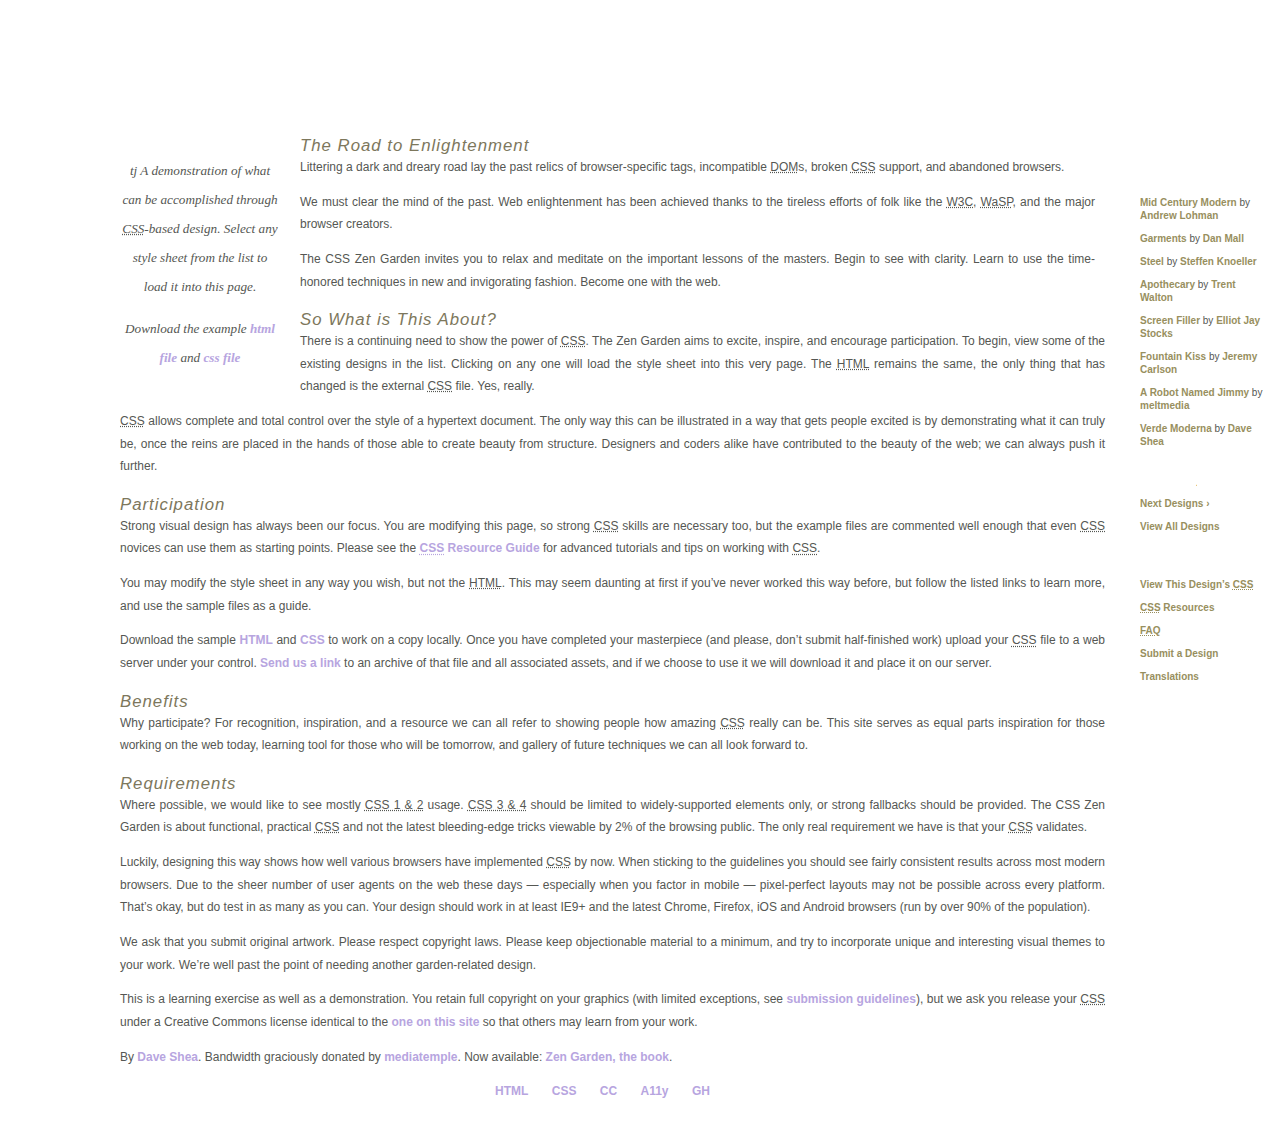
<file: index.html>
<!DOCTYPE html>
<html lang="en">
  <head>
    <meta charset="utf-8" />
    <title>CSS Zen Garden: The Beauty of CSS Design</title>

    <link rel="stylesheet" media="screen" href="style.css?v=8may2013" />
    <link
      rel="alternate"
      type="application/rss+xml"
      title="RSS"
      href="http://www.csszengarden.com/zengarden.xml"
    />

    <meta name="viewport" content="width=device-width, initial-scale=1.0" />
    <meta name="author" content="Dave Shea" />
    <meta
      name="description"
      content="A demonstration of what can be accomplished visually through CSS-based design."
    />
    <meta name="robots" content="all" />

    <!--[if lt IE 9]>
      <script src="script/html5shiv.js"></script>
    <![endif]-->
  </head>

  <!--



	View source is a feature, not a bug. Thanks for your curiosity and
	interest in participating!

	Here are the submission guidelines for the new and improved csszengarden.com:

	- CSS3? Of course! Prefix for ALL browsers where necessary.
	- go responsive; test your layout at multiple screen sizes.
	- your browser testing baseline: IE9+, recent Chrome/Firefox/Safari, and iOS/Android
	- Graceful degradation is acceptable, and in fact highly encouraged.
	- use classes for styling. Don't use ids.
	- web fonts are cool, just make sure you have a license to share the files. Hosted
	  services that are applied via the CSS file (ie. Google Fonts) will work fine, but
	  most that require custom HTML won't. TypeKit is supported, see the readme on this
	  page for usage instructions: https://github.com/mezzoblue/csszengarden.com/

	And a few tips on building your CSS file:

	- use :first-child, :last-child and :nth-child to get at non-classed elements
	- use ::before and ::after to create pseudo-elements for extra styling
	- use multiple background images to apply as many as you need to any element
	- use the Kellum Method for image replacement, if still needed. http://goo.gl/GXxdI
	- don't rely on the extra divs at the bottom. Use ::before and ::after instead.

		
-->

  <body id="css-zen-garden">
    <div class="page-wrapper">
      <section class="intro" id="zen-intro">
        <header role="banner">
          <h1>Tj Thouhid</h1>
          <h2>
            The Beauty of <abbr title="Cascading Style Sheets">CSS</abbr> Design
          </h2>
        </header>

        <div class="summary" id="zen-summary" role="article">
          <p>
            tj A demonstration of what can be accomplished through
            <abbr title="Cascading Style Sheets">CSS</abbr>-based design. Select
            any style sheet from the list to load it into this page.
          </p>
          <p>
            Download the example
            <a
              href="/examples/index"
              title="This page's source HTML code, not to be modified."
              >html file</a
            >
            and
            <a
              href="/examples/style.css"
              title="This page's sample CSS, the file you may modify."
              >css file</a
            >
          </p>
        </div>

        <div class="preamble" id="zen-preamble" role="article">
          <h3>The Road to Enlightenment</h3>
          <p>
            Littering a dark and dreary road lay the past relics of
            browser-specific tags, incompatible
            <abbr title="Document Object Model">DOM</abbr>s, broken
            <abbr title="Cascading Style Sheets">CSS</abbr> support, and
            abandoned browsers.
          </p>
          <p>
            We must clear the mind of the past. Web enlightenment has been
            achieved thanks to the tireless efforts of folk like the
            <abbr title="World Wide Web Consortium">W3C</abbr>,
            <abbr title="Web Standards Project">WaSP</abbr>, and the major
            browser creators.
          </p>
          <p>
            The CSS Zen Garden invites you to relax and meditate on the
            important lessons of the masters. Begin to see with clarity. Learn
            to use the time-honored techniques in new and invigorating fashion.
            Become one with the web.
          </p>
        </div>
      </section>

      <div class="main supporting" id="zen-supporting" role="main">
        <div class="explanation" id="zen-explanation" role="article">
          <h3>So What is This About?</h3>
          <p>
            There is a continuing need to show the power of
            <abbr title="Cascading Style Sheets">CSS</abbr>. The Zen Garden aims
            to excite, inspire, and encourage participation. To begin, view some
            of the existing designs in the list. Clicking on any one will load
            the style sheet into this very page. The
            <abbr title="HyperText Markup Language">HTML</abbr> remains the
            same, the only thing that has changed is the external
            <abbr title="Cascading Style Sheets">CSS</abbr> file. Yes, really.
          </p>
          <p>
            <abbr title="Cascading Style Sheets">CSS</abbr> allows complete and
            total control over the style of a hypertext document. The only way
            this can be illustrated in a way that gets people excited is by
            demonstrating what it can truly be, once the reins are placed in the
            hands of those able to create beauty from structure. Designers and
            coders alike have contributed to the beauty of the web; we can
            always push it further.
          </p>
        </div>

        <div class="participation" id="zen-participation" role="article">
          <h3>Participation</h3>
          <p>
            Strong visual design has always been our focus. You are modifying
            this page, so strong
            <abbr title="Cascading Style Sheets">CSS</abbr> skills are necessary
            too, but the example files are commented well enough that even
            <abbr title="Cascading Style Sheets">CSS</abbr> novices can use them
            as starting points. Please see the
            <a
              href="/pages/resources/"
              title="A listing of CSS-related resources"
              ><abbr title="Cascading Style Sheets">CSS</abbr> Resource Guide</a
            >
            for advanced tutorials and tips on working with
            <abbr title="Cascading Style Sheets">CSS</abbr>.
          </p>
          <p>
            You may modify the style sheet in any way you wish, but not the
            <abbr title="HyperText Markup Language">HTML</abbr>. This may seem
            daunting at first if you&#8217;ve never worked this way before, but
            follow the listed links to learn more, and use the sample files as a
            guide.
          </p>
          <p>
            Download the sample
            <a
              href="/examples/index"
              title="This page's source HTML code, not to be modified."
              >HTML</a
            >
            and
            <a
              href="/examples/style.css"
              title="This page's sample CSS, the file you may modify."
              >CSS</a
            >
            to work on a copy locally. Once you have completed your masterpiece
            (and please, don&#8217;t submit half-finished work) upload your
            <abbr title="Cascading Style Sheets">CSS</abbr> file to a web server
            under your control.
            <a
              href="/pages/submit/"
              title="Use the contact form to send us your CSS file"
              >Send us a link</a
            >
            to an archive of that file and all associated assets, and if we
            choose to use it we will download it and place it on our server.
          </p>
        </div>

        <div class="benefits" id="zen-benefits" role="article">
          <h3>Benefits</h3>
          <p>
            Why participate? For recognition, inspiration, and a resource we can
            all refer to showing people how amazing
            <abbr title="Cascading Style Sheets">CSS</abbr> really can be. This
            site serves as equal parts inspiration for those working on the web
            today, learning tool for those who will be tomorrow, and gallery of
            future techniques we can all look forward to.
          </p>
        </div>

        <div class="requirements" id="zen-requirements" role="article">
          <h3>Requirements</h3>
          <p>
            Where possible, we would like to see mostly
            <abbr title="Cascading Style Sheets, levels 1 and 2"
              >CSS 1 &amp; 2</abbr
            >
            usage.
            <abbr title="Cascading Style Sheets, levels 3 and 4"
              >CSS 3 &amp; 4</abbr
            >
            should be limited to widely-supported elements only, or strong
            fallbacks should be provided. The CSS Zen Garden is about
            functional, practical
            <abbr title="Cascading Style Sheets">CSS</abbr> and not the latest
            bleeding-edge tricks viewable by 2% of the browsing public. The only
            real requirement we have is that your
            <abbr title="Cascading Style Sheets">CSS</abbr> validates.
          </p>
          <p>
            Luckily, designing this way shows how well various browsers have
            implemented <abbr title="Cascading Style Sheets">CSS</abbr> by now.
            When sticking to the guidelines you should see fairly consistent
            results across most modern browsers. Due to the sheer number of user
            agents on the web these days &#8212; especially when you factor in
            mobile &#8212; pixel-perfect layouts may not be possible across
            every platform. That&#8217;s okay, but do test in as many as you
            can. Your design should work in at least IE9+ and the latest Chrome,
            Firefox, iOS and Android browsers (run by over 90% of the
            population).
          </p>
          <p>
            We ask that you submit original artwork. Please respect copyright
            laws. Please keep objectionable material to a minimum, and try to
            incorporate unique and interesting visual themes to your work.
            We&#8217;re well past the point of needing another garden-related
            design.
          </p>
          <p>
            This is a learning exercise as well as a demonstration. You retain
            full copyright on your graphics (with limited exceptions, see
            <a href="/pages/submit/guidelines/">submission guidelines</a>), but
            we ask you release your
            <abbr title="Cascading Style Sheets">CSS</abbr> under a Creative
            Commons license identical to the
            <a
              href="http://creativecommons.org/licenses/by-nc-sa/3.0/"
              title="View the Zen Garden's license information."
              >one on this site</a
            >
            so that others may learn from your work.
          </p>
          <p role="contentinfo">
            By <a href="http://www.mezzoblue.com/">Dave Shea</a>. Bandwidth
            graciously donated by
            <a href="http://www.mediatemple.net/">mediatemple</a>. Now
            available:
            <a
              href="http://www.amazon.com/exec/obidos/ASIN/0321303474/mezzoblue-20/"
              >Zen Garden, the book</a
            >.
          </p>
        </div>

        <footer>
          <a
            href="http://validator.w3.org/check/referer"
            title="Check the validity of this site&#8217;s HTML"
            class="zen-validate-html"
            >HTML</a
          >
          <a
            href="http://jigsaw.w3.org/css-validator/check/referer"
            title="Check the validity of this site&#8217;s CSS"
            class="zen-validate-css"
            >CSS</a
          >
          <a
            href="http://creativecommons.org/licenses/by-nc-sa/3.0/"
            title="View the Creative Commons license of this site: Attribution-NonCommercial-ShareAlike."
            class="zen-license"
            >CC</a
          >
          <a
            href="http://mezzoblue.com/zengarden/faq/#aaa"
            title="Read about the accessibility of this site"
            class="zen-accessibility"
            >A11y</a
          >
          <a
            href="https://github.com/mezzoblue/csszengarden.com"
            title="Fork this site on Github"
            class="zen-github"
            >GH</a
          >
        </footer>
      </div>

      <aside class="sidebar" role="complementary">
        <div class="wrapper">
          <div class="design-selection" id="design-selection">
            <h3 class="select">Select a Design:</h3>
            <nav role="navigation">
              <ul>
                <li>
                  <a href="/221/" class="design-name">Mid Century Modern</a> by
                  <a href="http://andrewlohman.com/" class="designer-name"
                    >Andrew Lohman</a
                  >
                </li>
                <li>
                  <a href="/220/" class="design-name">Garments</a> by
                  <a href="http://danielmall.com/" class="designer-name"
                    >Dan Mall</a
                  >
                </li>
                <li>
                  <a href="/219/" class="design-name">Steel</a> by
                  <a href="http://steffen-knoeller.de" class="designer-name"
                    >Steffen Knoeller</a
                  >
                </li>
                <li>
                  <a href="/218/" class="design-name">Apothecary</a> by
                  <a href="http://trentwalton.com" class="designer-name"
                    >Trent Walton</a
                  >
                </li>
                <li>
                  <a href="/217/" class="design-name">Screen Filler</a> by
                  <a href="http://elliotjaystocks.com/" class="designer-name"
                    >Elliot Jay Stocks</a
                  >
                </li>
                <li>
                  <a href="/216/" class="design-name">Fountain Kiss</a> by
                  <a href="http://jeremycarlson.com" class="designer-name"
                    >Jeremy Carlson</a
                  >
                </li>
                <li>
                  <a href="/215/" class="design-name">A Robot Named Jimmy</a> by
                  <a href="http://meltmedia.com/" class="designer-name"
                    >meltmedia</a
                  >
                </li>
                <li>
                  <a href="/214/" class="design-name">Verde Moderna</a> by
                  <a href="http://www.mezzoblue.com/" class="designer-name"
                    >Dave Shea</a
                  >
                </li>
              </ul>
            </nav>
          </div>

          <div class="design-archives" id="design-archives">
            <h3 class="archives">Archives:</h3>
            <nav role="navigation">
              <ul>
                <li class="next">
                  <a href="/214/page1">
                    Next Designs <span class="indicator">&rsaquo;</span>
                  </a>
                </li>
                <li class="viewall">
                  <a
                    href="/pages/alldesigns/"
                    title="View every submission to the Zen Garden."
                  >
                    View All Designs
                  </a>
                </li>
              </ul>
            </nav>
          </div>

          <div class="zen-resources" id="zen-resources">
            <h3 class="resources">Resources:</h3>
            <ul>
              <li class="view-css">
                <a
                  href="style.css"
                  title="View the source CSS file of the currently-viewed design."
                >
                  View This Design&#8217;s
                  <abbr title="Cascading Style Sheets">CSS</abbr>
                </a>
              </li>
              <li class="css-resources">
                <a
                  href="/pages/resources/"
                  title="Links to great sites with information on using CSS."
                >
                  <abbr title="Cascading Style Sheets">CSS</abbr> Resources
                </a>
              </li>
              <li class="zen-faq">
                <a
                  href="/pages/faq/"
                  title="A list of Frequently Asked Questions about the Zen Garden."
                >
                  <abbr title="Frequently Asked Questions">FAQ</abbr>
                </a>
              </li>
              <li class="zen-submit">
                <a href="/pages/submit/" title="Send in your own CSS file.">
                  Submit a Design
                </a>
              </li>
              <li class="zen-translations">
                <a
                  href="/pages/translations/"
                  title="View translated versions of this page."
                >
                  Translations
                </a>
              </li>
            </ul>
          </div>
        </div>
      </aside>
    </div>

    <!--

	These superfluous divs/spans were originally provided as catch-alls to add extra imagery.
	These days we have full ::before and ::after support, favour using those instead.
	These only remain for historical design compatibility. They might go away one day.
		
-->
    <div class="extra1" role="presentation"></div>
    <div class="extra2" role="presentation"></div>
    <div class="extra3" role="presentation"></div>
    <div class="extra4" role="presentation"></div>
    <div class="extra5" role="presentation"></div>
    <div class="extra6" role="presentation"></div>
  </body>
</html>
</file>
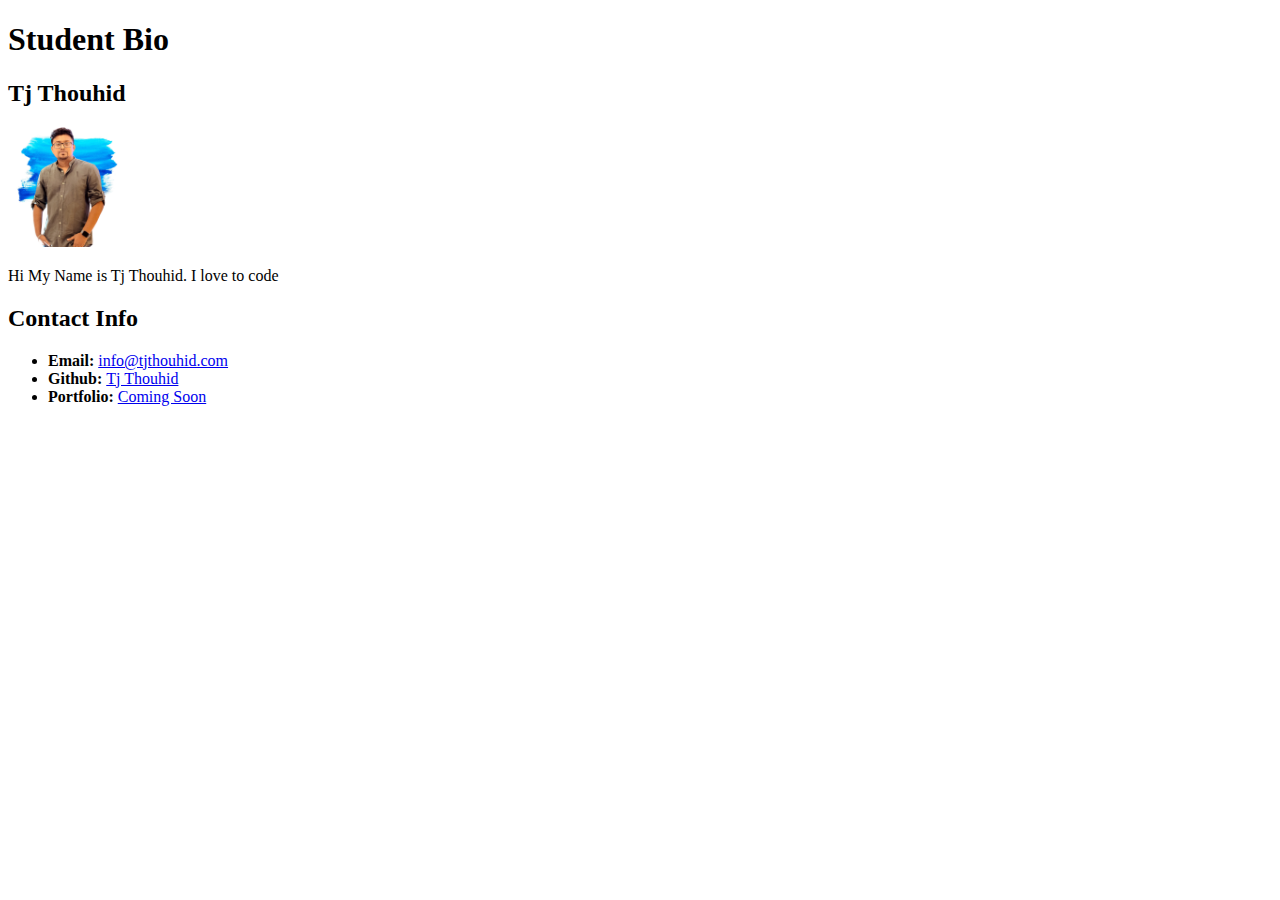
<file: bio.html>
<!DOCTYPE html>
<html lang="en">
  <head>
    <meta charset="UTF-8" />
    <meta name="viewport" content="width=device-width, initial-scale=1.0" />
    <title>MY Bio</title>
  </head>
  <body>
    <h1>Student Bio</h1>
    <h2>Tj Thouhid</h2>
    <img src="./tj.png" width="120px" height="120px" />
    <p>Hi My Name is Tj Thouhid. I love to code</p>
    <h2>Contact Info</h2>
    <ul>
      <li>
        <strong>Email: </strong>
        <a href="mailto:info@tjthouhid.com">info@tjthouhid.com</a>
      </li>
      <li>
        <strong>Github: </strong>
        <a href="https://github.com/tjthouhid">Tj Thouhid</a>
      </li>
      <li>
        <strong>Portfolio: </strong>
        <a href="https://tjthouhid.me">Coming Soon</a>
      </li>
    </ul>
  </body>
</html>
</file>
<file: style.css>
/* css Zen Garden default style v1.02 */
/* css released under Creative Commons License - http://creativecommons.org/licenses/by-nc-sa/1.0/  */

/* This file based on 'Tranquille' by Dave Shea */
/* You may use this file as a foundation for any new work, but you may find it easier to start from scratch. */
/* Not all elements are defined in this file, so you'll most likely want to refer to the xhtml as well. */

/* Your images should be linked as if the CSS file sits in the same folder as the images. ie. no paths. */


/* basic elements */
html {
	margin: 0;
	padding: 0;
	}
body { 
	font: 75% georgia, sans-serif;
	line-height: 1.88889;
	color: #555753; 
	background: #fff url(http://csszengarden.com/001/blossoms.jpg) no-repeat bottom right; 
	margin: 0; 
	padding: 0;
	}
p { 
	margin-top: 0; 
	text-align: justify;
	}
h3 { 
	font: italic normal 1.4em georgia, sans-serif;
	letter-spacing: 1px; 
	margin-bottom: 0; 
	color: #7D775C;
	}
a:link { 
	font-weight: bold; 
	text-decoration: none; 
	color: #B7A5DF;
	}
a:visited { 
	font-weight: bold; 
	text-decoration: none; 
	color: #D4CDDC;
	}
a:hover, a:focus, a:active { 
	text-decoration: underline; 
	color: #9685BA;
	}
abbr {
	border-bottom: none;
	}


/* specific divs */
.page-wrapper { 
	background: url(http://csszengarden.com/001/zen-bg.jpg) no-repeat top left; 
	padding: 0 175px 0 110px;  
	margin: 0; 
	position: relative;
	}

.intro { 
	min-width: 470px;
	width: 100%;
	}

header h1 { 
	background: transparent url(http://csszengarden.com/001/h1.gif) no-repeat top left;
	margin-top: 10px;
	display: block;
	width: 219px;
	height: 87px;
	float: left;

	text-indent: 100%;
	white-space: nowrap;
	overflow: hidden;
	}
header h2 { 
	background: transparent url(http://csszengarden.com/001/h2.gif) no-repeat top left; 
	margin-top: 58px; 
	margin-bottom: 40px; 
	width: 200px; 
	height: 18px; 
	float: right;

	text-indent: 100%;
	white-space: nowrap;
	overflow: hidden;
	}
header {
	padding-top: 20px;
	height: 87px;
}

.summary {
	clear: both; 
	margin: 20px 20px 20px 10px; 
	width: 160px; 
	float: left;
	}
.summary p {
	font: italic 1.1em/2.2 georgia; 
	text-align: center;
	}

.preamble {
	clear: right; 
	padding: 0px 10px 0 10px;
	}
.supporting {	
	padding-left: 10px; 
	margin-bottom: 40px;
	}

footer { 
	text-align: center; 
	}
footer a:link, footer a:visited { 
	margin-right: 20px; 
	}

.sidebar {
	margin-left: 600px; 
	position: absolute; 
	top: 0; 
	right: 0;
	}
.sidebar .wrapper { 
	font: 10px verdana, sans-serif; 
	background: transparent url(http://csszengarden.com/001/paper-bg.jpg) top left repeat-y; 
	padding: 10px; 
	margin-top: 150px; 
	width: 130px; 
	}
.sidebar h3.select { 
	background: transparent url(http://csszengarden.com/001/h3.gif) no-repeat top left; 
	margin: 10px 0 5px 0; 
	width: 97px; 
	height: 16px; 

	text-indent: 100%;
	white-space: nowrap;
	overflow: hidden;
	}
.sidebar h3.archives { 
	background: transparent url(http://csszengarden.com/001/h5.gif) no-repeat top left; 
	margin: 25px 0 5px 0; 
	width:57px; 
	height: 14px; 

	text-indent: 100%;
	white-space: nowrap;
	overflow: hidden;
	}
.sidebar h3.resources { 
	background: transparent url(http://csszengarden.com/001/h6.gif) no-repeat top left; 
	margin: 25px 0 5px 0; 
	width:63px; 
	height: 10px; 

	text-indent: 100%;
	white-space: nowrap;
	overflow: hidden;
	}


.sidebar ul {
	margin: 0;
	padding: 0;
	}
.sidebar li {
	line-height: 1.3em; 
	background: transparent url(http://csszengarden.com/001/cr1.gif) no-repeat top center; 
	display: block; 
	padding-top: 5px; 
	margin-bottom: 5px;
	list-style-type: none;
	}
.sidebar li a:link {
	color: #988F5E;
	}
.sidebar li a:visited {
	color: #B3AE94;
	}


.extra1 {
	background: transparent url(http://csszengarden.com/001/cr2.gif) top left no-repeat; 
	position: absolute; 
	top: 40px; 
	right: 0; 
	width: 148px; 
	height: 110px;
	}
</file>
